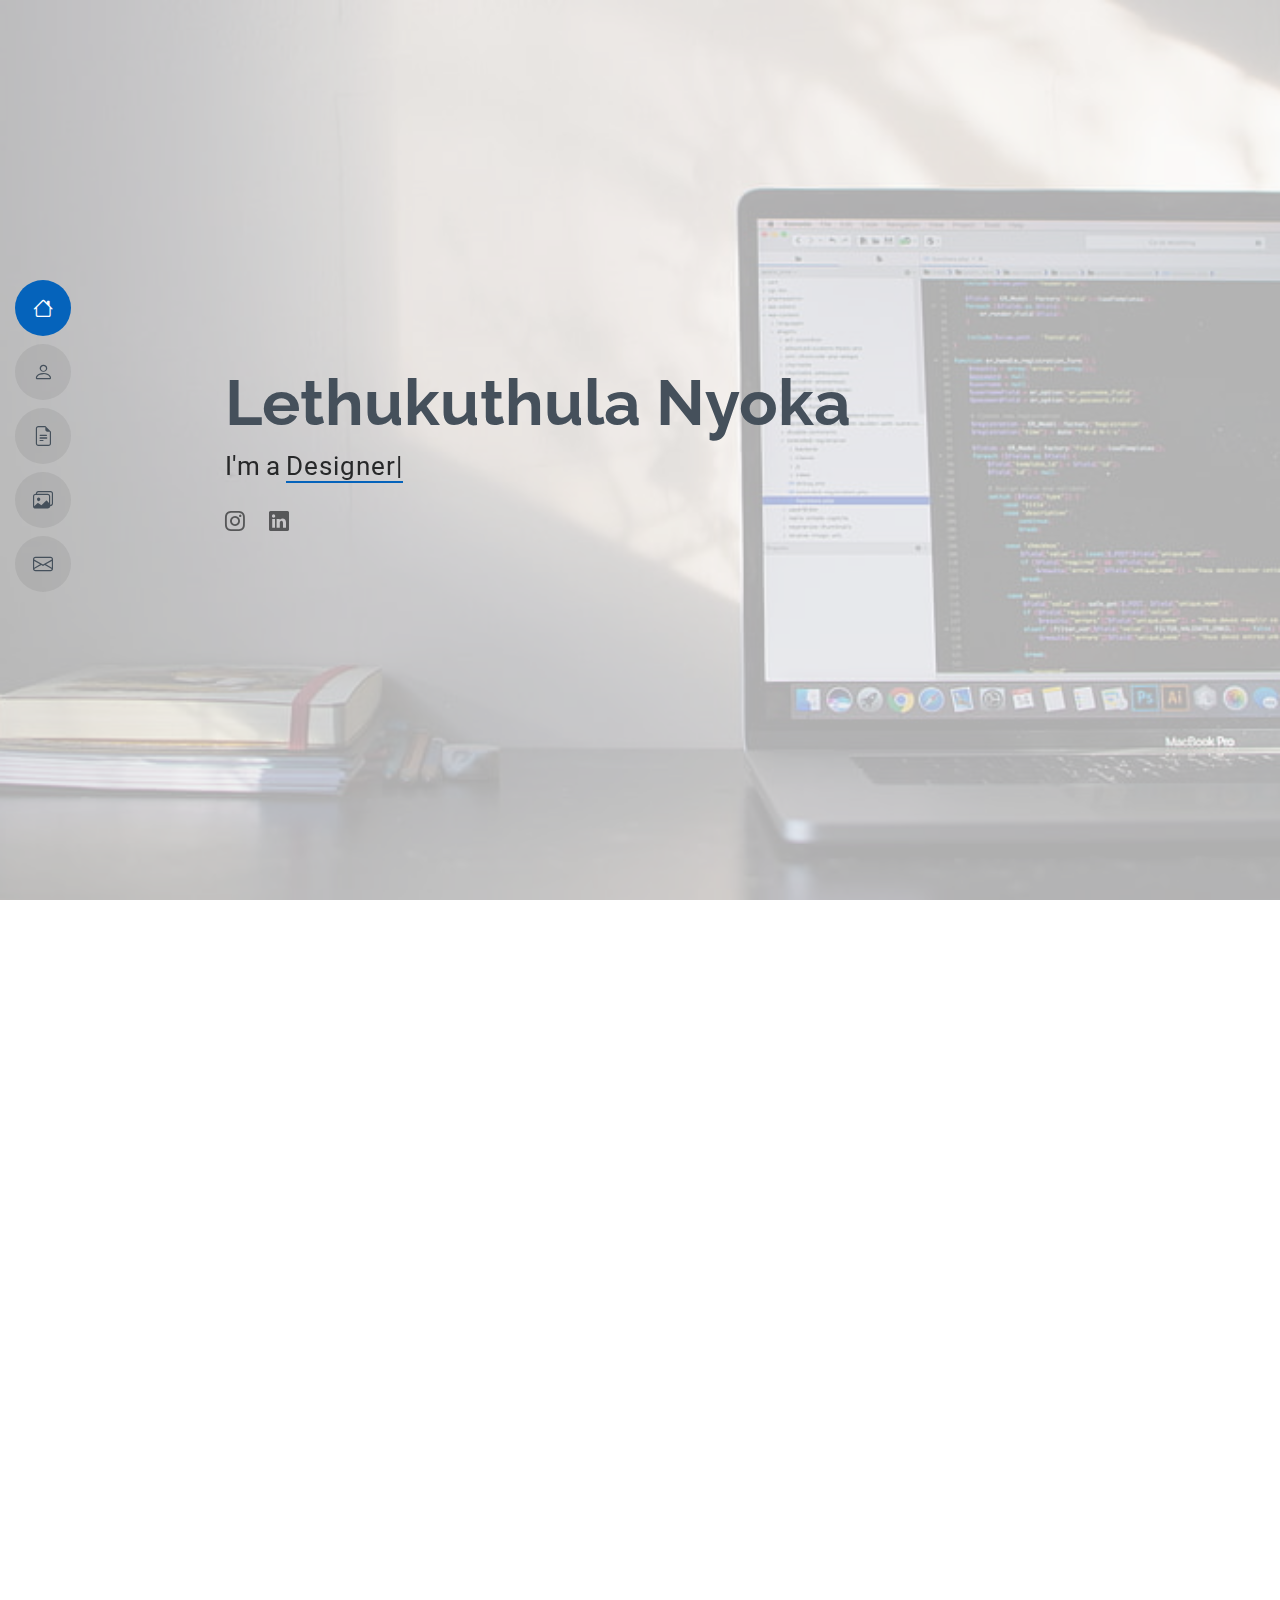
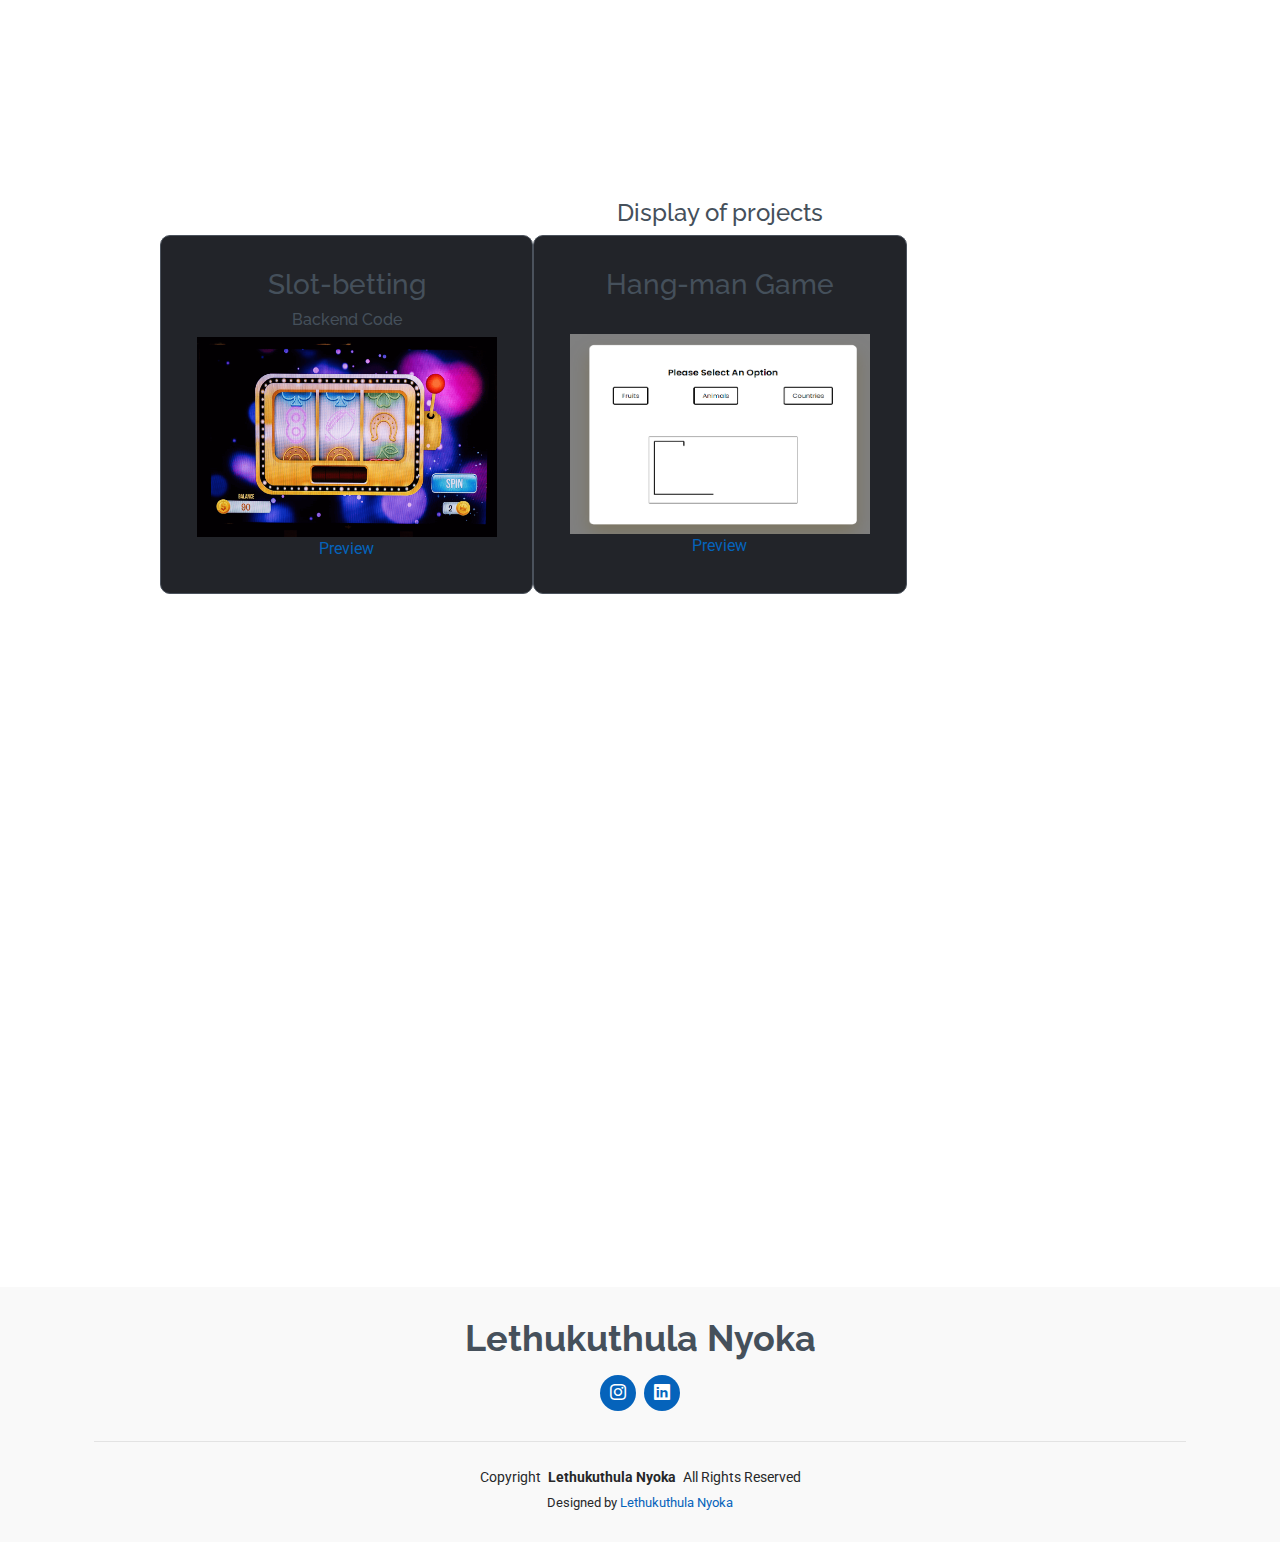
<file: index.html>
<!DOCTYPE html>
<html lang="en">

<head>
  <meta charset="utf-8">
  <meta content="width=device-width, initial-scale=1.0" name="viewport">
  <title>Lethukuthula Nyoka</title>
  <meta content="" name="description">
  <meta content="" name="keywords">

  <!-- Favicons -->
  <link href="img/LN.webp" rel="icon">
  <link href="img/LN.webp" rel="apple-touch-icon">

  <!-- Fonts -->
  <link href="https://fonts.googleapis.com" rel="preconnect">
  <link href="https://fonts.gstatic.com" rel="preconnect" crossorigin>
  <link href="https://fonts.googleapis.com/css2?family=Roboto:ital,wght@0,100;0,300;0,400;0,500;0,700;0,900;1,100;1,300;1,400;1,500;1,700;1,900&family=Poppins:ital,wght@0,100;0,200;0,300;0,400;0,500;0,600;0,700;0,800;0,900;1,100;1,200;1,300;1,400;1,500;1,600;1,700;1,800;1,900&family=Raleway:ital,wght@0,100;0,200;0,300;0,400;0,500;0,600;0,700;0,800;0,900;1,100;1,200;1,300;1,400;1,500;1,600;1,700;1,800;1,900&display=swap" rel="stylesheet">

  <!-- Vendor CSS Files -->
  <link href="assets/vendor/bootstrap/css/bootstrap.min.css" rel="stylesheet">
  <link href="assets/vendor/bootstrap-icons/bootstrap-icons.css" rel="stylesheet">
  <link href="assets/vendor/aos/aos.css" rel="stylesheet">
  <link href="assets/vendor/glightbox/css/glightbox.min.css" rel="stylesheet">
  <link href="assets/vendor/swiper/swiper-bundle.min.css" rel="stylesheet">

  <!-- Main CSS File -->
  <link href="CSS/main.css" rel="stylesheet">
</head>

<body class="index-page">

  <header id="header" class="header d-flex flex-column justify-content-center">

    <i class="header-toggle d-xl-none bi bi-list"></i>

    <nav id="navmenu" class="navmenu">
      <ul>
        <li><a href="#hero" class="active"><i class="bi bi-house navicon"></i><span>Home</span></a></li>
        <li><a href="#about"><i class="bi bi-person navicon"></i><span>About</span></a></li>
        <li><a href="#resume"><i class="bi bi-file-earmark-text navicon"></i><span>Resume</span></a></li>
        <li><a href="#portfolio"><i class="bi bi-images navicon"></i><span>Portfolio</span></a></li>
        <!-- <li><a href="#services"><i class="bi bi-hdd-stack navicon"></i><span>Services</span></a></li> -->
        <li><a href="#contact"><i class="bi bi-envelope navicon"></i><span>Contact</span></a></li>
      </ul>
    </nav>

  </header>

  <main class="main">

    <!-- Hero Section -->
    <section id="hero" class="hero section light-background">

      <img src="img/se.jpg" alt="">

      <div class="container" data-aos="zoom-out">
        <div class="row justify-content-center">
          <div class="col-lg-9">
            <h2>Lethukuthula Nyoka</h2>
            <p>I'm a <span class="typed" data-typed-items="Designer, Developer, Freelancer">Designer</span><span class="typed-cursor typed-cursor--blink" aria-hidden="true"></span></p>
            <div class="social-links">
              <a href="https://www.instagram.com/l3tho_n/?hl=en" target="_blank"><i class="bi bi-instagram"></i></a>
              <a href="https://www.linkedin.com/in/lethukuthula-nyoka-7970b8206/" target="_blank"><i class="bi bi-linkedin"></i></a>
            </div>
          </div>
        </div>
      </div>

    </section><!-- /Hero Section -->

    <!-- About Section -->
    <section id="about" class="about section">

      <!-- Section Title -->
      <div class="container section-title" data-aos="fade-up">
        <h2>About</h2>
        <p>
          I'm currently immersed in an expert software development course, honing my skills in coding, system design, and problem-solving. My passion for technology drives me to continuously explore and innovate, while my coursework equips me with the advanced knowledge and hands-on experience necessary to tackle complex software challenges. I'm dedicated to mastering the latest programming languages and tools, and I'm eager to contribute to cutting-edge projects that shape the future of technology.
        </p>
      </div><!-- End Section Title -->

      <div class="container" data-aos="fade-up" data-aos-delay="100">

        <div class="row gy-4 justify-content-center">
          <div class="col-lg-4">
            <img src="assets/img/leho.jpg" class="img-fluid" alt="">
          </div>
          <div class="col-lg-8 content">
            <h2>Software &amp; Web Developer.</h2>
            <p class="fst-italic py-3">
          
            </p>
            <div class="row">
              <div class="col-lg-6">
                <ul>
                  <!-- <li><i class="bi bi-chevron-right"></i> <strong>Birthday:</strong> <span>22 July 2002</span></li> -->
                  <li><i class="bi bi-chevron-right"></i> <strong>Phone:</strong> <span>+27 655 235 304</span></li>
                  <li><i class="bi bi-chevron-right"></i> <strong>City:</strong> <span>KwaZulu-Natal</span></li>
                </ul>
              </div>
              <div class="col-lg-6">
                <ul>
                  <!-- <li><i class="bi bi-chevron-right"></i> <strong>Age:</strong> <span>22</span></li> -->
                  <li><i class="bi bi-chevron-right"></i> <strong>Email:</strong> <span>l3thunyoka@gmail.com</span></li>
                  <li><i class="bi bi-chevron-right"></i> <strong>Freelance:</strong> <span>Available</span></li>
                </ul>
              </div>
            </div>
          </div>
        </div>

      </div>

    </section><!-- /About Section -->


    <!-- Skills Section -->
    <section id="skills" class="skills section">

      <!-- Section Title -->
      <div class="container section-title" data-aos="fade-up">
        <h2>Skills</h2>
        <p>Skills I have learnt throughout my coding journey</p>
      </div><!-- End Section Title -->

      <div class="container" data-aos="fade-up" data-aos-delay="100">

        <div class="row skills-content skills-animation">

          <div class="col-lg-6">

            <div class="progress">
              <span class="skill"><span>HTML + CSS</span> <i class="val">85%</i></span>
              <div class="progress-bar-wrap">
                <div class="progress-bar" role="progressbar" aria-valuenow="95" aria-valuemin="0" aria-valuemax="100"></div>
              </div>
            </div><!-- End Skills Item -->

            <div class="progress">
              <span class="skill"><span>REACT JS</span> <i class="val">60%</i></span>
              <div class="progress-bar-wrap">
                <div class="progress-bar" role="progressbar" aria-valuenow="90" aria-valuemin="0" aria-valuemax="100"></div>
              </div>
            </div><!-- End Skills Item -->

            <div class="progress">
              <span class="skill"><span>JavaScript</span> <i class="val">70%</i></span>
              <div class="progress-bar-wrap">
                <div class="progress-bar" role="progressbar" aria-valuenow="70" aria-valuemin="0" aria-valuemax="100"></div>
              </div>
            </div><!-- End Skills Item -->

            <div class="progress">
              <span class="skill"><span>AZURE Microsoft</span> <i class="val">50%</i></span>
              <div class="progress-bar-wrap">
                <div class="progress-bar" role="progressbar" aria-valuenow="50" aria-valuemin="0" aria-valuemax="100"></div>
              </div>
            </div><!-- End Skills Item -->

          </div>

          <div class="col-lg-6">

            <div class="progress">
              <span class="skill"><span>C#</span> <i class="val">65%</i></span>
              <div class="progress-bar-wrap">
                <div class="progress-bar" role="progressbar" aria-valuenow="65" aria-valuemin="0" aria-valuemax="100"></div>
              </div>
            </div><!-- End Skills Item -->

            <div class="progress">
              <span class="skill"><span>ASP.NET CORE MVC</span> <i class="val">65%</i></span>
              <div class="progress-bar-wrap">
                <div class="progress-bar" role="progressbar" aria-valuenow="60" aria-valuemin="0" aria-valuemax="100"></div>
              </div>
            </div><!-- End Skills Item -->

            <div class="progress">
              <span class="skill"><span>SQL</span> <i class="val">80%</i></span>
              <div class="progress-bar-wrap">
                <div class="progress-bar" role="progressbar" aria-valuenow="80" aria-valuemin="0" aria-valuemax="100"></div>
              </div>
            </div><!-- End Skills Item -->

            <div class="progress">
              <span class="skill"><span>Node.JS</span> <i class="val">40%</i></span>
              <div class="progress-bar-wrap">
                <div class="progress-bar" role="progressbar" aria-valuenow="40" aria-valuemin="0" aria-valuemax="100"></div>
              </div>
            </div><!-- End Skills Item -->

          </div>

        </div>

      </div>

    </section><!-- /Skills Section -->

    <!-- Resume Section -->
    <section id="resume" class="resume section">

      <!-- Section Title -->
      <div class="container section-title" data-aos="fade-up">
        <h2>Resume</h2>
      </div><!-- End Section Title -->

      <div class="container">

        <div class="row">

          <div class="col-lg-6" data-aos="fade-up" data-aos-delay="100">
            <h3 class="resume-title">Summary</h3>
            <div class="resume-item pb-0">
              <P>
                <em>
                  Passionate and dedicated software developer student with a strong foundation in computer science principles and hands-on experience in coding, debugging, and software design. 
                  Proficient in multiple programming languages including Python, Javascript, and C#. Eager to leverage skills in a dynamic and challenging environment to contribute to innovative projects and enhance technical expertise.


                </em>
              </P>
            </div>

            <h3 class="resume-title">Time-Line</h3>
            <div class="resume-item">
              <h4>Matric</h4>
              <h5>2016 - 2020</h5>
              <p><em>Linpark High School</em></p>
              <p>
              </p></div><!-- Edn Resume Item -->

            <div class="resume-item">
              <h4>I.T Data Science</h4>
              <h5>2023 - 2024</h5>
              <p><em>University of Free State</em></p>
              <p>
                I later enrolled at the university of Free State where I pursued I.T Data Science. I was exposed to the programming language C#, HTML and CSS for the whole year. Also mastering a few mathematical statistical processes.
              </p>
            </div><!-- Edn Resume Item -->
            <div class="resume-item">
              <h4>Software Development Expert</h4>
              <h5>2024 - 2025</h5>
              <p><em>IT Certification Academy</em></p>
              <p>
                I am currently pursuing my NQF and international certificates for I.T in software development at IT Certification Academy. I have become proficient in C#, Python, and this year I have become exposed to Javascript and relational databases(SQL) as well as .NET Core concepts.
              </p>
            </div><!-- Edn Resume Item -->

          </div>

        </div>

      </div>
      <!-- <div class="container section-title" data-aos="fade-up">
        <h2>4 Years Coding experience</h2>
      </div> -->

    </section>
    <!-- /Resume Section -->

    <!-- Portfolio Section -->
    <section id="portfolio" class="portfolio section">
      <!-- Section Title -->
       <div class="portfolio-heading">
        <h4>Display of projects</h4>
       </div>

       <div class="grid-container">
        <div class="grid-item">
          <div class="item-info">
            <h3>Slot-betting</h3>
            <h6>Backend Code</h6>
          </div>
          <div class="item-image">
            <img src="img/slot.png" height="200px" width="300px" alt="">
          </div>
          <div>
            <a href="https://github.com/Lethunyoka/Javascript-Slot-Betting-Machine-Game" target="_blank"><caption>Preview</caption></a>
          </div>
        </div>
        <div class="grid-item">
          <div class="item-info">
            <h3>Hang-man Game</h3>
            <br>
          </div>
          <div class="item-image">
            <img src="img/hm.png" height="200px" width="300px" alt="">
          </div>
          <div>
            <a href="https://lethunyoka.github.io/Hangman-Game-Lethukuthula_Nyoka/" target="_blank"><caption>Preview</caption></a>
          </div>
        </div>
       </div>
      
    </section>
    
    
    <!-- Contact Section -->
    <section id="contact" class="contact section">

      <!-- Section Title -->
      <div class="container section-title" data-aos="fade-up">
        <h2>Contact</h2>
        <p>Contact me through my phone number, email address or use the form below.</p>
      </div><!-- End Section Title -->

      <div class="container" data-aos="fade" data-aos-delay="100">

        <div class="row gy-4">

          <div class="col-lg-4">
            <div class="info-item d-flex" data-aos="fade-up" data-aos-delay="200">
              <i class="bi bi-geo-alt flex-shrink-0"></i>
              <div>
                <h3>Address:</h3>
                <p>KwaZulu - Natal</p>
              </div>
            </div><!-- End Info Item -->

            <div class="info-item d-flex" data-aos="fade-up" data-aos-delay="300">
              <i class="bi bi-telephone flex-shrink-0"></i>
              <div>
                <h3>Call Me:</h3>
                <p>+27 65 523 5304</p>
              </div>
            </div><!-- End Info Item -->

            <div class="info-item d-flex" data-aos="fade-up" data-aos-delay="400">
              <i class="bi bi-envelope flex-shrink-0"></i>
              <div>
                <h3>Email:</h3>
                <p>l3thunyoka@gmail.com</p>
              </div>
            </div><!-- End Info Item -->

          </div>

          <div class="col-lg-8">
            <form action="forms/contact.php" method="post" class="php-email-form" data-aos="fade-up" data-aos-delay="200">
              <div class="row gy-4">

                <div class="col-md-6">
                  <input type="text" name="name" class="form-control" placeholder="Your Name" required="">
                </div>

                <div class="col-md-6 ">
                  <input type="email" class="form-control" name="email" placeholder="Your Email" required="">
                </div>

                <div class="col-md-12">
                  <input type="text" class="form-control" name="subject" placeholder="Subject" required="">
                </div>

                <div class="col-md-12">
                  <textarea class="form-control" name="message" rows="6" placeholder="Message" required=""></textarea>
                </div>

                <div class="col-md-12 text-center">
                  <div class="loading">Loading</div>
                  <div class="error-message"></div>
                  <div class="sent-message">Your message has been sent. Thank you!</div>

                  <button type="submit">Send Message</button>
                </div>

              </div>
            </form>
          </div><!-- End Contact Form -->

        </div>

      </div>

    </section><!-- /Contact Section -->

  </main>

  <footer id="footer" class="footer position-relative light-background">
    <div class="container">
      <h3 class="sitename">Lethukuthula Nyoka</h3>
      <div class="social-links d-flex justify-content-center">
        <a href="https://www.instagram.com/l3tho_n/?hl=en" target="_blank"><i class="bi bi-instagram"></i></a>
        <a href="https://www.linkedin.com/in/lethukuthula-nyoka-7970b8206/" target="_blank"><i class="bi bi-linkedin"></i></a>
      </div>
      <div class="container">
        <div class="copyright">
          <span>Copyright</span> <strong class="px-1 sitename">Lethukuthula Nyoka</strong> <span>All Rights Reserved</span>
        </div>
        <div class="credits">
          Designed by <a href="https://bootstrapmade.com/">Lethukuthula Nyoka</a>
        </div>
      </div>
    </div>
  </footer>

  <!-- Scroll Top -->
  <a href="#" id="scroll-top" class="scroll-top d-flex align-items-center justify-content-center"><i class="bi bi-arrow-up-short"></i></a>

  <!-- Preloader -->
  <div id="preloader"></div>

  <!-- Vendor JS Files -->
  <script src="assets/vendor/bootstrap/js/bootstrap.bundle.min.js"></script>
  <script src="assets/vendor/php-email-form/validate.js"></script>
  <script src="assets/vendor/aos/aos.js"></script>
  <script src="assets/vendor/typed.js/typed.umd.js"></script>
  <script src="assets/vendor/purecounter/purecounter_vanilla.js"></script>
  <script src="assets/vendor/waypoints/noframework.waypoints.js"></script>
  <script src="assets/vendor/glightbox/js/glightbox.min.js"></script>
  <script src="assets/vendor/imagesloaded/imagesloaded.pkgd.min.js"></script>
  <script src="assets/vendor/isotope-layout/isotope.pkgd.min.js"></script>
  <script src="assets/vendor/swiper/swiper-bundle.min.js"></script>

  <!-- Main JS File -->
  <script src="assets/js/main.js"></script>

</body>

</html>
</file>
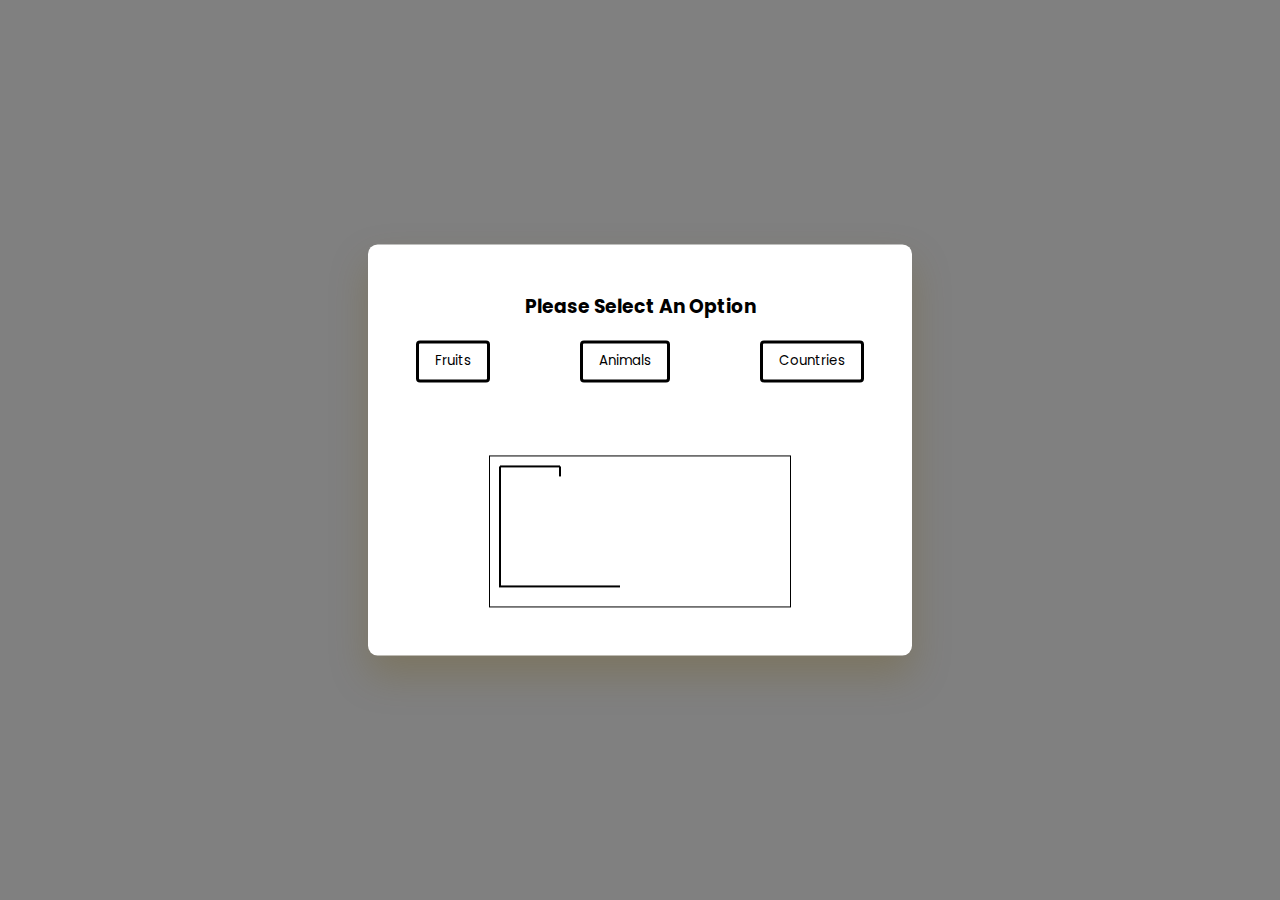
<file: HangMan/index.html>
<!DOCTYPE html>
<html lang="en">
  <head>
    <meta name="viewport" content="width=device-width, initial-scale=1.0" />
    <title>Hangman</title>
    <!-- Google Fonts -->
    <link
      href="https://fonts.googleapis.com/css2?family=Poppins:wght@400;600&display=swap"
      rel="stylesheet"
    />
    <!-- Stylesheet -->
    <link rel="stylesheet" href="/HangMan/style.css" />
  </head>
  <body>
    <div class="container">
      <div id="options-container"></div>
      <div id="letter-container" class="letter-container hide"></div>
      <div id="user-input-section"></div>
      <canvas id="canvas"></canvas>
      <div id="new-game-container" class="new-game-popup hide">
        <div id="result-text"></div>
        <button id="new-game-button">New Game</button>
      </div>
    </div>
    <!-- Script -->
    <script src="/HangMan/script.js"></script>
  </body>
</html>
</file>
<file: CSS/main.css>
/* Fonts */
:root {
  --default-font: "Roboto",  system-ui, -apple-system, "Segoe UI", Roboto, "Helvetica Neue", Arial, "Noto Sans", "Liberation Sans", sans-serif, "Apple Color Emoji", "Segoe UI Emoji", "Segoe UI Symbol", "Noto Color Emoji";
  --heading-font: "Raleway",  sans-serif;
  --nav-font: "Poppins",  sans-serif;
}

/* Global Colors - The following color variables are used throughout the website. Updating them here will change the color scheme of the entire website */
:root { 
  --background-color: #ffffff; /* Background color for the entire website, including individual sections */
  --default-color: #272829; /* Default color used for the majority of the text content across the entire website */
  --heading-color: #45505b; /* Color for headings, subheadings and title throughout the website */
  --accent-color: #0563bb; /* Accent color that represents your brand on the website. It's used for buttons, links, and other elements that need to stand out */
  --surface-color: #ffffff; /* The surface color is used as a background of boxed elements within sections, such as cards, icon boxes, or other elements that require a visual separation from the global background. */
  --contrast-color: #ffffff; /* Contrast color for text, ensuring readability against backgrounds of accent, heading, or default colors. */
}

/* Nav Menu Colors - The following color variables are used specifically for the navigation menu. They are separate from the global colors to allow for more customization options */
:root {
  --nav-color: #45505b;  /* The default color of the main navmenu links */
  --nav-hover-color: #0563bb; /* Applied to main navmenu links when they are hovered over or active */
  --nav-mobile-background-color: #ffffff; /* Used as the background color for mobile navigation menu */
  --nav-dropdown-background-color: #ffffff; /* Used as the background color for dropdown items that appear when hovering over primary navigation items */
  --nav-dropdown-color: #212529; /* Used for navigation links of the dropdown items in the navigation menu. */
  --nav-dropdown-hover-color: #0563bb; /* Similar to --nav-hover-color, this color is applied to dropdown navigation links when they are hovered over. */
}

/* Color Presets - These classes override global colors when applied to any section or element, providing reuse of the sam color scheme. */

.light-background {
  --background-color: #f9f9f9;
  --surface-color: #ffffff;
}

.dark-background {
  --background-color: #060606;
  --default-color: #ffffff;
  --heading-color: #ffffff;
  --surface-color: #252525;
  --contrast-color: #ffffff;
}

/* Smooth scroll */
:root {
  scroll-behavior: smooth;
}

/*--------------------------------------------------------------
# General Styling & Shared Classes
--------------------------------------------------------------*/
body {
  color: var(--default-color);
  background-color: var(--background-color);
  font-family: var(--default-font);
}

a {
  color: var(--accent-color);
  text-decoration: none;
  transition: 0.3s;
}

a:hover {
  color: color-mix(in srgb, var(--accent-color), transparent 25%);
  text-decoration: none;
}

h1,
h2,
h3,
h4,
h5,
h6 {
  color: var(--heading-color);
  font-family: var(--heading-font);
}

/* PHP Email Form Messages
------------------------------*/
.php-email-form .error-message {
  display: none;
  background: #df1529;
  color: #ffffff;
  text-align: left;
  padding: 15px;
  margin-bottom: 24px;
  font-weight: 600;
}

.php-email-form .sent-message {
  display: none;
  color: #ffffff;
  background: #059652;
  text-align: center;
  padding: 15px;
  margin-bottom: 24px;
  font-weight: 600;
}

.php-email-form .loading {
  display: none;
  background: var(--surface-color);
  text-align: center;
  padding: 15px;
  margin-bottom: 24px;
}

.php-email-form .loading:before {
  content: "";
  display: inline-block;
  border-radius: 50%;
  width: 24px;
  height: 24px;
  margin: 0 10px -6px 0;
  border: 3px solid var(--accent-color);
  border-top-color: var(--surface-color);
  animation: php-email-form-loading 1s linear infinite;
}

@keyframes php-email-form-loading {
  0% {
    transform: rotate(0deg);
  }

  100% {
    transform: rotate(360deg);
  }
}

/*--------------------------------------------------------------
# Global Header
--------------------------------------------------------------*/
.header {
  color: var(--default-color);
  position: fixed;
  top: 0;
  left: 0;
  bottom: 0;
  padding: 0 15px;
  transition: all ease-in-out 0.3s;
  overflow-y: auto;
  z-index: 997;
  min-width: 200px;
}

@media (max-width: 1199px) {
  .header {
    background-color: var(--background-color);
    border-right: 1px solid color-mix(in srgb, var(--default-color), transparent 90%);
    width: 300px;
    left: -100%;
  }
}

@media (min-width: 1200px) and (max-width: 1600px) {
  .header~main {
    margin-left: 160px;
  }

  .header~main .hero {
    margin-left: -160px;
    width: 100vw;
  }
}

.header.header-show {
  left: 0;
}

.header .header-toggle {
  color: var(--contrast-color);
  background-color: var(--accent-color);
  font-size: 22px;
  display: flex;
  align-items: center;
  justify-content: center;
  width: 40px;
  height: 40px;
  border-radius: 50%;
  cursor: pointer;
  position: fixed;
  top: 15px;
  right: 15px;
  z-index: 9999;
  transition: background-color 0.3s;
}

.header .header-toggle:hover {
  color: var(--contrast-color);
  background-color: color-mix(in srgb, var(--accent-color) 90%, white 15%);
}

/*--------------------------------------------------------------
# Navigation Menu
--------------------------------------------------------------*/
.navmenu {
  padding: 0;
  z-index: 9997;
}

.navmenu ul {
  list-style: none;
  padding: 0 0 20px 0;
  margin: 0;
  width: 140px;
}

.navmenu a,
.navmenu a:focus {
  color: var(--nav-color);
  font-family: var(--nav-font);
  display: flex;
  align-items: center;
  padding: 10px 18px;
  margin-bottom: 8px;
  font-size: 15px;
  border-radius: 50px;
  background: color-mix(in srgb, var(--default-color), transparent 92%);
  height: 56px;
  width: 100%;
  overflow: hidden;
  transition: 0.3s;
}

.navmenu a i,
.navmenu a:focus i {
  font-size: 20px;
}

.navmenu a span,
.navmenu a:focus span {
  padding: 0 5px 0 7px;
}

@media (min-width: 992px) {

  .navmenu a,
  .navmenu a:focus {
    max-width: 56px;
  }

  .navmenu a span,
  .navmenu a:focus span {
    display: none;
  }
}

.navmenu a:hover,
.navmenu .active,
.navmenu .active:focus,
.navmenu li:hover>a {
  color: var(--contrast-color);
  background: var(--nav-hover-color);
}

.navmenu a:hover,
.navmenu li:hover>a {
  max-width: 100%;
  color: var(--contrast-color);
}

.navmenu a:hover span,
.navmenu li:hover>a span {
  display: block;
}

/*--------------------------------------------------------------
# Global Footer
--------------------------------------------------------------*/
.footer {
  color: var(--default-color);
  background-color: var(--background-color);
  font-size: 14px;
  text-align: center;
  padding: 30px 0;
  position: relative;
}

.footer h3 {
  font-size: 36px;
  font-weight: 700;
  position: relative;
  padding: 0;
  margin: 0 0 15px 0;
}

.footer p {
  font-size: 15;
  font-style: italic;
  padding: 0;
  margin: 0 0 30px 0;
}

.footer .social-links {
  margin: 0 0 30px 0;
}

.footer .social-links a {
  font-size: 16px;
  display: flex;
  align-items: center;
  justify-content: center;
  background: var(--accent-color);
  color: var(--contrast-color);
  line-height: 1;
  margin: 0 4px;
  border-radius: 50%;
  text-align: center;
  width: 36px;
  height: 36px;
  transition: 0.3s;
}

.footer .social-links a:hover {
  background: color-mix(in srgb, var(--accent-color), transparent 20%);
  text-decoration: none;
}

.footer .copyright {
  padding-top: 25px;
  border-top: 1px solid color-mix(in srgb, var(--default-color), transparent 90%);
}

.footer .credits {
  font-size: 13px;
  padding-top: 5px;
}

/*--------------------------------------------------------------
# Preloader
--------------------------------------------------------------*/
#preloader {
  position: fixed;
  inset: 0;
  z-index: 999999;
  overflow: hidden;
  background: var(--background-color);
  transition: all 0.6s ease-out;
}

#preloader:before {
  content: "";
  position: fixed;
  top: calc(50% - 30px);
  left: calc(50% - 30px);
  border: 6px solid #ffffff;
  border-color: var(--accent-color) transparent var(--accent-color) transparent;
  border-radius: 50%;
  width: 60px;
  height: 60px;
  animation: animate-preloader 1.5s linear infinite;
}

@keyframes animate-preloader {
  0% {
    transform: rotate(0deg);
  }

  100% {
    transform: rotate(360deg);
  }
}

/*--------------------------------------------------------------
# Scroll Top Button
--------------------------------------------------------------*/
.scroll-top {
  position: fixed;
  visibility: hidden;
  opacity: 0;
  right: 15px;
  bottom: -15px;
  z-index: 99999;
  background-color: var(--accent-color);
  width: 44px;
  height: 44px;
  border-radius: 50px;
  transition: all 0.4s;
}

.scroll-top i {
  font-size: 24px;
  color: var(--contrast-color);
  line-height: 0;
}

.scroll-top:hover {
  background-color: color-mix(in srgb, var(--accent-color), transparent 20%);
  color: var(--contrast-color);
}

.scroll-top.active {
  visibility: visible;
  opacity: 1;
  bottom: 15px;
}

/*--------------------------------------------------------------
# Disable aos animation delay on mobile devices
--------------------------------------------------------------*/
@media screen and (max-width: 768px) {
  [data-aos-delay] {
    transition-delay: 0 !important;
  }
}

/*--------------------------------------------------------------
# Global Page Titles & Breadcrumbs
--------------------------------------------------------------*/
.page-title {
  --background-color: color-mix(in srgb, var(--default-color), transparent 96%);
  color: var(--default-color);
  background-color: var(--background-color);
  padding: 20px 0;
  position: relative;
}

.page-title h1 {
  font-size: 28px;
  font-weight: 700;
  margin: 0;
}

.page-title .breadcrumbs ol {
  display: flex;
  flex-wrap: wrap;
  list-style: none;
  padding: 0 0 10px 0;
  margin: 0;
  font-size: 14px;
  font-weight: 400;
}

.page-title .breadcrumbs ol li+li {
  padding-left: 10px;
}

.page-title .breadcrumbs ol li+li::before {
  content: "/";
  display: inline-block;
  padding-right: 10px;
  color: color-mix(in srgb, var(--default-color), transparent 70%);
}

/*--------------------------------------------------------------
# Global Sections
--------------------------------------------------------------*/
section,
.section {
  color: var(--default-color);
  background-color: var(--background-color);
  padding: 60px 0;
  overflow: clip;
}

/*--------------------------------------------------------------
# Global Section Titles
--------------------------------------------------------------*/
.section-title {
  text-align: center;
  padding-bottom: 60px;
  position: relative;
}

.section-title h2 {
  font-size: 32px;
  font-weight: 700;
  margin-bottom: 20px;
  padding-bottom: 20px;
  position: relative;
}

.section-title h2:before {
  content: "";
  position: absolute;
  display: block;
  width: 160px;
  height: 1px;
  background: color-mix(in srgb, var(--default-color), transparent 60%);
  left: 0;
  right: 0;
  bottom: 1px;
  margin: auto;
}

.section-title h2::after {
  content: "";
  position: absolute;
  display: block;
  width: 60px;
  height: 3px;
  background: var(--accent-color);
  left: 0;
  right: 0;
  bottom: 0;
  margin: auto;
}

.section-title p {
  margin-bottom: 0;
}

/*--------------------------------------------------------------
# Hero Section
--------------------------------------------------------------*/
.hero {
  width: 100%;
  min-height: 100vh;
  position: relative;
  padding: 80px 0;
  display: flex;
  align-items: center;
  justify-content: center;
}

.hero img {
  position: absolute;
  inset: 0;
  display: block;
  width: 100%;
  height: 100%;
  object-fit: cover;
  z-index: 1;
}

.hero:before {
  content: "";
  background: color-mix(in srgb, var(--background-color), transparent 30%);
  position: absolute;
  inset: 0;
  z-index: 2;
}

.hero .container {
  position: relative;
  z-index: 3;
}

.hero h2 {
  margin: 0;
  font-size: 64px;
  font-weight: 700;
}

.hero p {
  margin: 5px 0 0 0;
  font-size: 26px;
}

.hero p span {
  letter-spacing: 1px;
  border-bottom: 2px solid var(--accent-color);
}

.hero .social-links {
  margin-top: 25px;
}

.hero .social-links a {
  font-size: 20px;
  display: inline-block;
  color: color-mix(in srgb, var(--default-color), transparent 30%);
  line-height: 1;
  margin-right: 20px;
  transition: 0.3s;
}

.hero .social-links a:hover {
  color: var(--accent-color);
}

@media (max-width: 768px) {
  .hero h2 {
    font-size: 32px;
  }

  .hero p {
    font-size: 20px;
  }
}

/*--------------------------------------------------------------
# About Section
--------------------------------------------------------------*/
.about .content h2 {
  font-weight: 700;
  font-size: 24px;
}

.about .content ul {
  list-style: none;
  padding: 0;
}

.about .content ul li {
  margin-bottom: 20px;
  display: flex;
  align-items: center;
}

.about .content ul strong {
  margin-right: 10px;
}

.about .content ul i {
  font-size: 16px;
  margin-right: 5px;
  color: var(--accent-color);
  line-height: 0;
}

/*--------------------------------------------------------------
# Stats Section
--------------------------------------------------------------*/
.stats i {
  background-color: var(--accent-color);
  color: var(--contrast-color);
  width: 54px;
  height: 54px;
  font-size: 24px;
  border-radius: 50px;
  display: inline-flex;
  align-items: center;
  justify-content: center;
  position: relative;
  z-index: 1;
}

.stats .stats-item {
  margin-top: 10px;
  width: 100%;
  position: relative;
  text-align: center;
  z-index: 0;
}

.stats .stats-item span {
  font-size: 36px;
  display: block;
  font-weight: 700;
  color: color-mix(in srgb, var(--default-color), transparent 20%);
}

.stats .stats-item p {
  padding: 0;
  margin: 0;
  color: color-mix(in srgb, var(--default-color), transparent 50%);
  font-size: 16px;
}

/*--------------------------------------------------------------
# Skills Section
--------------------------------------------------------------*/
.skills .progress {
  height: 60px;
  display: block;
  background: none;
  border-radius: 0;
}

.skills .progress .skill {
  color: var(--heading-color);
  padding: 0;
  margin: 0 0 6px 0;
  text-transform: uppercase;
  display: block;
  font-weight: 600;
  font-family: var(--heading-font);
}

.skills .progress .skill .val {
  float: right;
  font-style: normal;
}

.skills .progress-bar-wrap {
  background: color-mix(in srgb, var(--default-color), transparent 90%);
  height: 10px;
}

.skills .progress-bar {
  width: 1px;
  height: 10px;
  transition: 0.9s;
  background-color: var(--accent-color);
}

/*--------------------------------------------------------------
# Resume Section
--------------------------------------------------------------*/
.resume .resume-title {
  color: var(--heading-color);
  font-size: 26px;
  font-weight: 700;
  margin-top: 20px;
  margin-bottom: 20px;
}

.resume .resume-item {
  padding: 0 0 20px 20px;
  margin-top: -2px;
  border-left: 2px solid var(--accent-color);
  position: relative;
}

.resume .resume-item h4 {
  line-height: 18px;
  font-size: 18px;
  font-weight: 600;
  text-transform: uppercase;
  color: color-mix(in srgb, var(--default-color), transparent 20%);
  margin-bottom: 10px;
}

.resume .resume-item h5 {
  font-size: 16px;
  padding: 5px 15px;
  display: inline-block;
  font-weight: 600;
  margin-bottom: 10px;
}

.resume .resume-item ul {
  padding-left: 20px;
}

.resume .resume-item ul li {
  padding-bottom: 10px;
}

.resume .resume-item:last-child {
  padding-bottom: 0;
}

.resume .resume-item::before {
  content: "";
  position: absolute;
  width: 16px;
  height: 16px;
  border-radius: 50px;
  left: -9px;
  top: 0;
  background: var(--background-color);
  border: 2px solid var(--accent-color);
}

/*--------------------------------------------------------------
# Portfolio Section
--------------------------------------------------------------*/
/* .portfolio .portfolio-filters {
  padding: 0;
  margin: 0 auto 20px auto;
  list-style: none;
  text-align: center;
}

.portfolio .portfolio-filters li {
  cursor: pointer;
  display: inline-block;
  padding: 8px 20px 10px 20px;
  margin: 0;
  font-size: 15px;
  font-weight: 500;
  line-height: 1;
  margin-bottom: 5px;
  border-radius: 50px;
  transition: all 0.3s ease-in-out;
  font-family: var(--heading-font);
}

.portfolio .portfolio-filters li:hover,
.portfolio .portfolio-filters li.filter-active {
  color: var(--contrast-color);
  background-color: var(--accent-color);
}

.portfolio .portfolio-filters li:first-child {
  margin-left: 0;
}

.portfolio .portfolio-filters li:last-child {
  margin-right: 0;
}

@media (max-width: 575px) {
  .portfolio .portfolio-filters li {
    font-size: 14px;
    margin: 0 0 10px 0;
  }
}

.portfolio .portfolio-item {
  position: relative;
  overflow: hidden;
}

.portfolio .portfolio-item .portfolio-info {
  opacity: 0;
  position: absolute;
  left: 12px;
  right: 12px;
  bottom: -100%;
  z-index: 3;
  transition: all ease-in-out 0.5s;
  background: color-mix(in srgb, var(--background-color), transparent 10%);
  padding: 15px;
}

.portfolio .portfolio-item .portfolio-info h4 {
  font-size: 18px;
  font-weight: 600;
  padding-right: 50px;
}

.portfolio .portfolio-item .portfolio-info p {
  color: color-mix(in srgb, var(--default-color), transparent 30%);
  font-size: 14px;
  margin-bottom: 0;
  padding-right: 50px;
}

.portfolio .portfolio-item .portfolio-info .preview-link,
.portfolio .portfolio-item .portfolio-info .details-link {
  position: absolute;
  right: 50px;
  font-size: 24px;
  top: calc(50% - 14px);
  color: color-mix(in srgb, var(--default-color), transparent 30%);
  transition: 0.3s;
  line-height: 0;
}

.portfolio .portfolio-item .portfolio-info .preview-link:hover,
.portfolio .portfolio-item .portfolio-info .details-link:hover {
  color: var(--accent-color);
}

.portfolio .portfolio-item .portfolio-info .details-link {
  right: 14px;
  font-size: 28px;
}

.portfolio .portfolio-item:hover .portfolio-info {
  opacity: 1;
  bottom: 0;
} */

/*--------------------------------------------------------------
# Services Section
--------------------------------------------------------------*/
.services .service-item {
  background-color: var(--surface-color);
  box-shadow: 0px 5px 90px 0px rgba(0, 0, 0, 0.1);
  height: 100%;
  padding: 60px 30px;
  text-align: center;
  transition: 0.3s;
  border-radius: 5px;
}

.services .service-item .icon {
  margin: 0 auto;
  width: 100px;
  height: 100px;
  display: flex;
  align-items: center;
  justify-content: center;
  transition: ease-in-out 0.3s;
  position: relative;
}

.services .service-item .icon i {
  font-size: 36px;
  transition: 0.5s;
  position: relative;
}

.services .service-item .icon svg {
  position: absolute;
  top: 0;
  left: 0;
}

.services .service-item .icon svg path {
  transition: 0.5s;
  fill: color-mix(in srgb, var(--default-color), transparent 95%);
}

.services .service-item h3 {
  font-weight: 700;
  margin: 10px 0 15px 0;
  font-size: 22px;
}

.services .service-item p {
  line-height: 24px;
  font-size: 14px;
  margin-bottom: 0;
}

.services .service-item:hover {
  box-shadow: 0px 5px 35px 0px rgba(0, 0, 0, 0.1);
}

.services .service-item.item-cyan i {
  color: #0dcaf0;
}

.services .service-item.item-cyan:hover .icon i {
  color: #fff;
}

.services .service-item.item-cyan:hover .icon path {
  fill: #0dcaf0;
}

.services .service-item.item-orange i {
  color: #fd7e14;
}

.services .service-item.item-orange:hover .icon i {
  color: #fff;
}

.services .service-item.item-orange:hover .icon path {
  fill: #fd7e14;
}

.services .service-item.item-teal i {
  color: #20c997;
}

.services .service-item.item-teal:hover .icon i {
  color: #fff;
}

.services .service-item.item-teal:hover .icon path {
  fill: #20c997;
}

.services .service-item.item-red i {
  color: #df1529;
}

.services .service-item.item-red:hover .icon i {
  color: #fff;
}

.services .service-item.item-red:hover .icon path {
  fill: #df1529;
}

.services .service-item.item-indigo i {
  color: #6610f2;
}

.services .service-item.item-indigo:hover .icon i {
  color: #fff;
}

.services .service-item.item-indigo:hover .icon path {
  fill: #6610f2;
}

.services .service-item.item-pink i {
  color: #f3268c;
}

.services .service-item.item-pink:hover .icon i {
  color: #fff;
}

.services .service-item.item-pink:hover .icon path {
  fill: #f3268c;
}

/*--------------------------------------------------------------
# Testimonials Section
--------------------------------------------------------------*/
.testimonials .testimonials-carousel,
.testimonials .testimonials-slider {
  overflow: hidden;
}

.testimonials .testimonial-item .testimonial-content {
  border-left: 3px solid var(--accent-color);
  padding-left: 30px;
}

.testimonials .testimonial-item .testimonial-img {
  border-radius: 50%;
  border: 4px solid var(--background-color);
  margin: 0 auto;
}

.testimonials .testimonial-item h3 {
  font-size: 20px;
  font-weight: bold;
  margin: 10px 0 5px 0;
}

.testimonials .testimonial-item h4 {
  font-size: 14px;
  color: color-mix(in srgb, var(--default-color), transparent 40%);
  margin: 0 0 10px 0;
}

.testimonials .testimonial-item .stars i {
  color: #ffc107;
  margin: 0 1px;
}

.testimonials .testimonial-item .quote-icon-left,
.testimonials .testimonial-item .quote-icon-right {
  color: color-mix(in srgb, var(--accent-color), transparent 50%);
  font-size: 26px;
  line-height: 0;
}

.testimonials .testimonial-item .quote-icon-left {
  display: inline-block;
  left: -5px;
  position: relative;
}

.testimonials .testimonial-item .quote-icon-right {
  display: inline-block;
  right: -5px;
  position: relative;
  top: 10px;
  transform: scale(-1, -1);
}

.testimonials .testimonial-item p {
  font-style: italic;
}

.testimonials .swiper-wrapper {
  height: auto;
}

.testimonials .swiper-pagination {
  margin-top: 30px;
  position: relative;
}

.testimonials .swiper-pagination .swiper-pagination-bullet {
  width: 12px;
  height: 12px;
  background-color: color-mix(in srgb, var(--default-color), transparent 85%);
  opacity: 1;
}

.testimonials .swiper-pagination .swiper-pagination-bullet-active {
  background-color: var(--accent-color);
}

/*--------------------------------------------------------------
# Contact Section
--------------------------------------------------------------*/
.contact .info-item+.info-item {
  margin-top: 40px;
}

.contact .info-item i {
  color: var(--accent-color);
  background: color-mix(in srgb, var(--accent-color), transparent 92%);
  font-size: 20px;
  width: 44px;
  height: 44px;
  display: flex;
  justify-content: center;
  align-items: center;
  border-radius: 50px;
  transition: all 0.3s ease-in-out;
  margin-right: 15px;
}

.contact .info-item h3 {
  padding: 0;
  font-size: 18px;
  font-weight: 700;
  margin-bottom: 5px;
}

.contact .info-item p {
  padding: 0;
  margin-bottom: 0;
  font-size: 14px;
}

.contact .info-item:hover i {
  background: var(--accent-color);
  color: var(--contrast-color);
}

.contact .php-email-form {
  height: 100%;
}

.contact .php-email-form input[type=text],
.contact .php-email-form input[type=email],
.contact .php-email-form textarea {
  font-size: 14px;
  padding: 10px 15px;
  box-shadow: none;
  border-radius: 0;
  color: var(--default-color);
  background-color: color-mix(in srgb, var(--background-color), transparent 50%);
  border-color: color-mix(in srgb, var(--default-color), transparent 80%);
}

.contact .php-email-form input[type=text]:focus,
.contact .php-email-form input[type=email]:focus,
.contact .php-email-form textarea:focus {
  border-color: var(--accent-color);
}

.contact .php-email-form input[type=text]::placeholder,
.contact .php-email-form input[type=email]::placeholder,
.contact .php-email-form textarea::placeholder {
  color: color-mix(in srgb, var(--default-color), transparent 70%);
}

.contact .php-email-form button[type=submit] {
  color: var(--contrast-color);
  background: var(--accent-color);
  border: 0;
  padding: 10px 30px;
  transition: 0.4s;
  border-radius: 50px;
}

.contact .php-email-form button[type=submit]:hover {
  background: color-mix(in srgb, var(--accent-color), transparent 25%);
}

/*--------------------------------------------------------------
# Portfolio Details Section
--------------------------------------------------------------*/
.portfolio-details .portfolio-details-slider img {
  width: 100%;
}

.portfolio-details .swiper-wrapper {
  height: auto;
}

.portfolio-details .swiper-button-prev,
.portfolio-details .swiper-button-next {
  width: 48px;
  height: 48px;
}

.portfolio-details .swiper-button-prev:after,
.portfolio-details .swiper-button-next:after {
  color: rgba(255, 255, 255, 0.8);
  background-color: rgba(0, 0, 0, 0.15);
  font-size: 24px;
  border-radius: 50%;
  width: 48px;
  height: 48px;
  display: flex;
  align-items: center;
  justify-content: center;
  transition: 0.3s;
}

.portfolio-details .swiper-button-prev:hover:after,
.portfolio-details .swiper-button-next:hover:after {
  background-color: rgba(0, 0, 0, 0.3);
}

@media (max-width: 575px) {

  .portfolio-details .swiper-button-prev,
  .portfolio-details .swiper-button-next {
    display: none;
  }
}

.portfolio-details .swiper-pagination {
  margin-top: 20px;
  position: relative;
}

.portfolio-details .swiper-pagination .swiper-pagination-bullet {
  width: 10px;
  height: 10px;
  background-color: color-mix(in srgb, var(--default-color), transparent 85%);
  opacity: 1;
}

.portfolio-details .swiper-pagination .swiper-pagination-bullet-active {
  background-color: var(--accent-color);
}

.portfolio-details .portfolio-info h3 {
  font-size: 22px;
  font-weight: 700;
  margin-bottom: 20px;
  padding-bottom: 20px;
  position: relative;
}

.portfolio-details .portfolio-info h3:after {
  content: "";
  position: absolute;
  display: block;
  width: 50px;
  height: 3px;
  background: var(--accent-color);
  left: 0;
  bottom: 0;
}

.portfolio-details .portfolio-info ul {
  list-style: none;
  padding: 0;
  font-size: 15px;
}

.portfolio-details .portfolio-info ul li {
  display: flex;
  flex-direction: column;
  padding-bottom: 15px;
}

.portfolio-details .portfolio-info ul strong {
  text-transform: uppercase;
  font-weight: 400;
  color: color-mix(in srgb, var(--default-color), transparent 50%);
  font-size: 14px;
}

.portfolio-details .portfolio-info .btn-visit {
  padding: 8px 40px;
  background: var(--accent-color);
  color: var(--contrast-color);
  border-radius: 50px;
  transition: 0.3s;
}

.portfolio-details .portfolio-info .btn-visit:hover {
  background: color-mix(in srgb, var(--accent-color), transparent 20%);
}

.portfolio-details .portfolio-description h2 {
  font-size: 26px;
  font-weight: 700;
  margin-bottom: 20px;
}

.portfolio-details .portfolio-description p {
  padding: 0;
}

.portfolio-details .portfolio-description .testimonial-item {
  padding: 30px 30px 0 30px;
  position: relative;
  background: color-mix(in srgb, var(--default-color), transparent 97%);
  margin-bottom: 50px;
}

.portfolio-details .portfolio-description .testimonial-item .testimonial-img {
  width: 90px;
  border-radius: 50px;
  border: 6px solid var(--background-color);
  float: left;
  margin: 0 10px 0 0;
}

.portfolio-details .portfolio-description .testimonial-item h3 {
  font-size: 18px;
  font-weight: bold;
  margin: 15px 0 5px 0;
  padding-top: 20px;
}

.portfolio-details .portfolio-description .testimonial-item h4 {
  font-size: 14px;
  color: #6c757d;
  margin: 0;
}

.portfolio-details .portfolio-description .testimonial-item .quote-icon-left,
.portfolio-details .portfolio-description .testimonial-item .quote-icon-right {
  color: color-mix(in srgb, var(--accent-color), transparent 50%);
  font-size: 26px;
  line-height: 0;
}

.portfolio-details .portfolio-description .testimonial-item .quote-icon-left {
  display: inline-block;
  left: -5px;
  position: relative;
}

.portfolio-details .portfolio-description .testimonial-item .quote-icon-right {
  display: inline-block;
  right: -5px;
  position: relative;
  top: 10px;
  transform: scale(-1, -1);
}

.portfolio-details .portfolio-description .testimonial-item p {
  font-style: italic;
  margin: 0 0 15px 0 0 0;
  padding: 0;
}

/*--------------------------------------------------------------
# Service Details Section
--------------------------------------------------------------*/
.service-details .service-box {
  padding: 20px;
  box-shadow: 0px 2px 20px rgba(0, 0, 0, 0.1);
}

.service-details .service-box+.service-box {
  margin-top: 30px;
}

.service-details .service-box h4 {
  font-size: 20px;
  font-weight: 700;
  border-bottom: 2px solid color-mix(in srgb, var(--default-color), transparent 92%);
  padding-bottom: 15px;
  margin-bottom: 15px;
}

.service-details .services-list a {
  color: color-mix(in srgb, var(--default-color), transparent 20%);
  background-color: color-mix(in srgb, var(--default-color), transparent 96%);
  display: flex;
  align-items: center;
  padding: 12px 15px;
  margin-top: 15px;
  transition: 0.3s;
}

.service-details .services-list a:first-child {
  margin-top: 0;
}

.service-details .services-list a i {
  font-size: 16px;
  margin-right: 8px;
  color: var(--accent-color);
}

.service-details .services-list a.active {
  color: var(--contrast-color);
  background-color: var(--accent-color);
}

.service-details .services-list a.active i {
  color: var(--contrast-color);
}

.service-details .services-list a:hover {
  background-color: color-mix(in srgb, var(--accent-color), transparent 95%);
  color: var(--accent-color);
}

.service-details .download-catalog a {
  color: var(--default-color);
  display: flex;
  align-items: center;
  padding: 10px 0;
  transition: 0.3s;
  border-top: 1px solid color-mix(in srgb, var(--default-color), transparent 90%);
}

.service-details .download-catalog a:first-child {
  border-top: 0;
  padding-top: 0;
}

.service-details .download-catalog a:last-child {
  padding-bottom: 0;
}

.service-details .download-catalog a i {
  font-size: 24px;
  margin-right: 8px;
  color: var(--accent-color);
}

.service-details .download-catalog a:hover {
  color: var(--accent-color);
}

.service-details .help-box {
  background-color: var(--accent-color);
  color: var(--contrast-color);
  margin-top: 30px;
  padding: 30px 15px;
}

.service-details .help-box .help-icon {
  font-size: 48px;
}

.service-details .help-box h4,
.service-details .help-box a {
  color: var(--contrast-color);
}

.service-details .services-img {
  margin-bottom: 20px;
}

.service-details h3 {
  font-size: 26px;
  font-weight: 700;
}

.service-details p {
  font-size: 15px;
}

.service-details ul {
  list-style: none;
  padding: 0;
  font-size: 15px;
}

.service-details ul li {
  padding: 5px 0;
  display: flex;
  align-items: center;
}

.service-details ul i {
  font-size: 20px;
  margin-right: 8px;
  color: var(--accent-color);
}

/*--------------------------------------------------------------
# Starter Section Section
--------------------------------------------------------------*/
.grid-item {
  padding: 2em;
  border: 1px solid rgb(75, 82, 92);
  border-radius: 10px;
  background-color: #222429;
  text-align: center;
}
.grid-container {
  display:grid;
  grid-template-columns: repeat(3, 1fr);

}
.portfolio-heading {
  justify-content: center;
  text-align: center;
}
</file>
<file: HangMan/style.css>
* {
  padding: 0;
  margin: 0;
  box-sizing: border-box;
  font-family: "Poppins", sans-serif;
}
body {
  background-color: grey;
}
.container {
  font-size: 16px;
  background-color: #ffffff;
  width: 90vw;
  max-width: 34em;
  position: absolute;
  transform: translate(-50%, -50%);
  top: 50%;
  left: 50%;
  padding: 3em;
  border-radius: 0.6em;
  box-shadow: 0 1.2em 2.4em rgba(111, 85, 0, 0.25);
}
#options-container {
  text-align: center;
}
#options-container div {
  width: 100%;
  display: flex;
  justify-content: space-between;
  margin: 1.2em 0 2.4em 0;
}
#options-container button {
  padding: 0.6em 1.2em;
  border: 3px solid #000000;
  background-color: #ffffff;
  color: #000000;
  border-radius: 0.3em;
  text-transform: capitalize;
}
#options-container button:disabled {
  border: 3px solid #808080;
  color: #808080;
  background-color: #efefef;
}
#options-container button.active {
  background-color: #f4c531;
  border: 3px solid #000000;
  color: #000000;
}
.letter-container {
  width: 100%;
  display: flex;
  flex-wrap: wrap;
  justify-content: center;
  gap: 0.6em;
}
#letter-container button {
  height: 2.4em;
  width: 2.4em;
  border-radius: 0.3em;
  background-color: #ffffff;
}
.new-game-popup {
  background-color: #ffffff;
  position: absolute;
  left: 0;
  top: 0;
  height: 100%;
  width: 100%;
  display: flex;
  align-items: center;
  justify-content: center;
  flex-direction: column;
  border-radius: 0.6em;
}

#user-input-section {
  display: flex;
  justify-content: center;
  font-size: 1.8em;
  margin: 0.6em 0 1.2em 0;
}
canvas {
  display: block;
  margin: auto;
  border: 1px solid #000000;
}
.hide {
  display: none;
}
#result-text h2 {
  font-size: 1.8em;
  text-align: center;
}
#result-text p {
  font-size: 1.25em;
  margin: 1em 0 2em 0;
}
#result-text span {
  font-weight: 600;
}
#new-game-button {
  font-size: 1.25em;
  padding: 0.5em 1em;
  background-color: #f4c531;
  border: 3px solid #000000;
  color: #000000;
  border-radius: 0.2em;
}
.win-msg {
  color: #39d78d;
}
.lose-msg {
  color: #fe5152;
}
</file>
